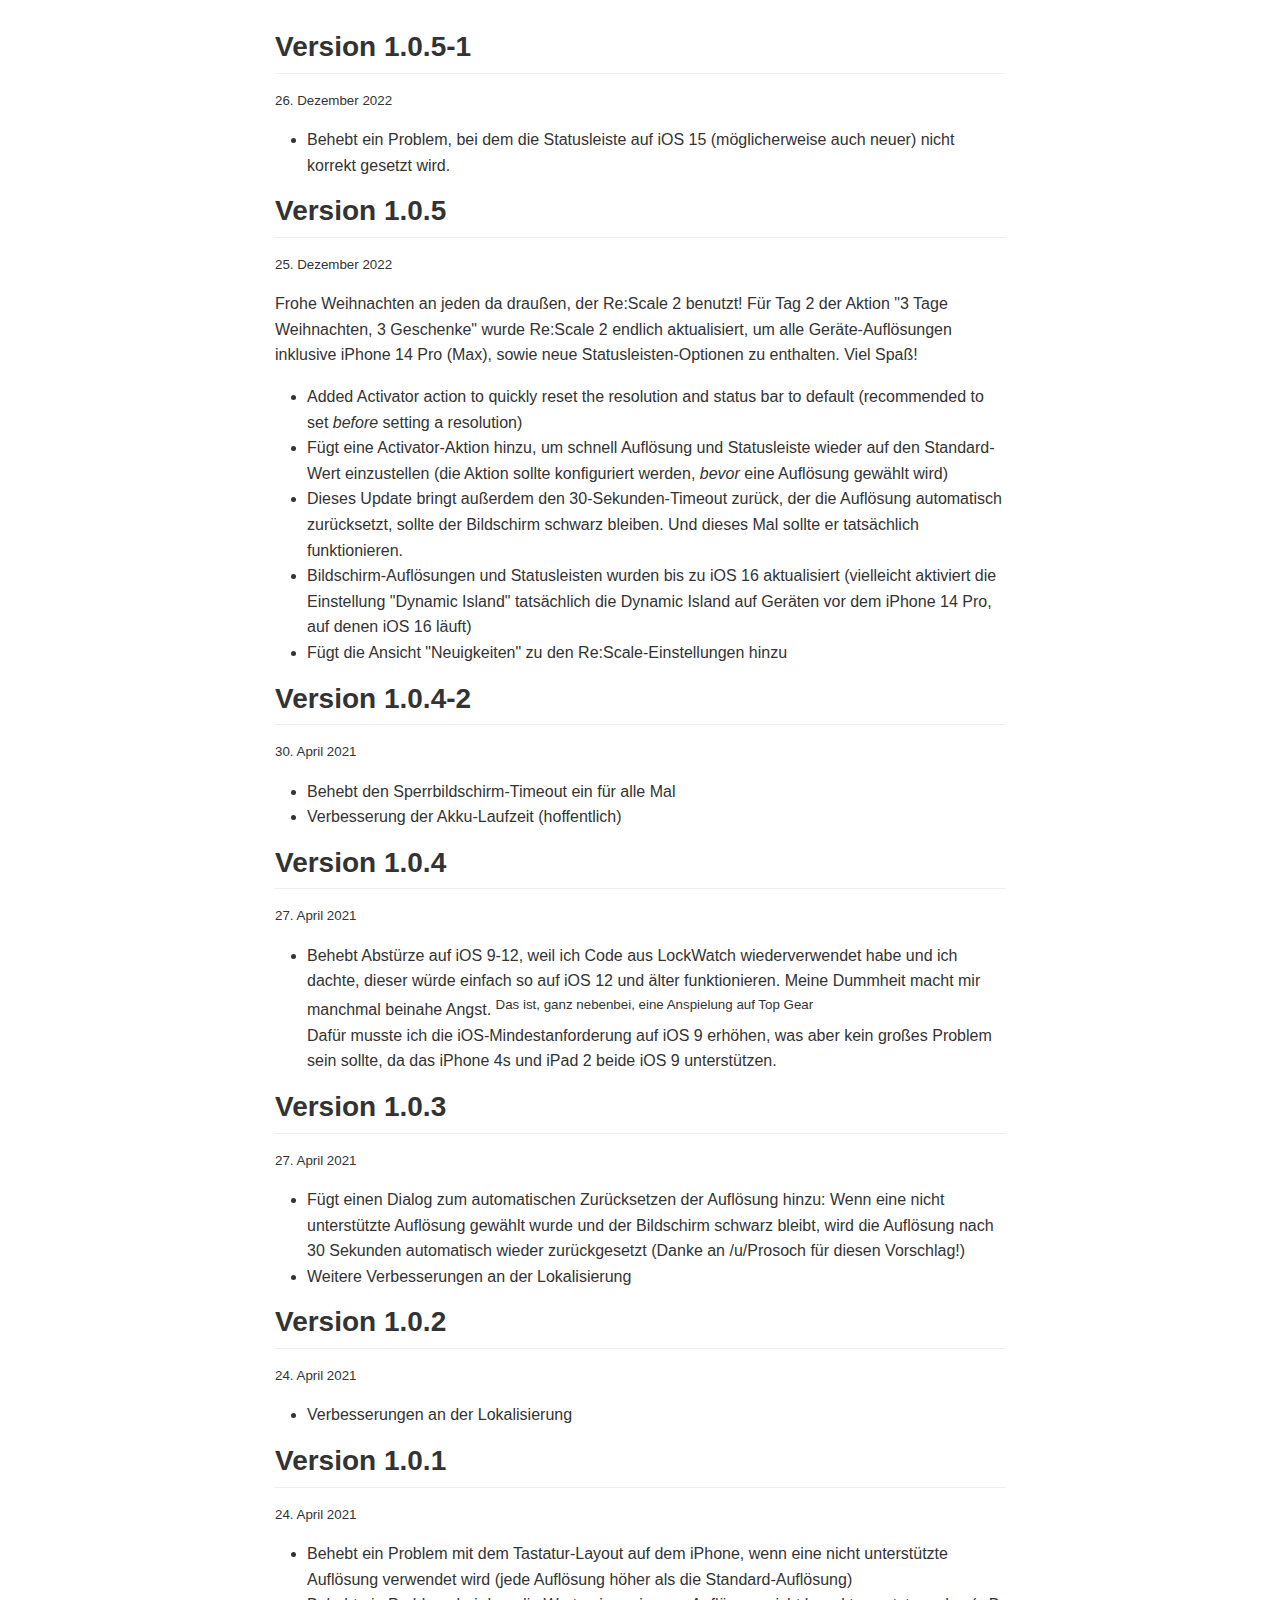
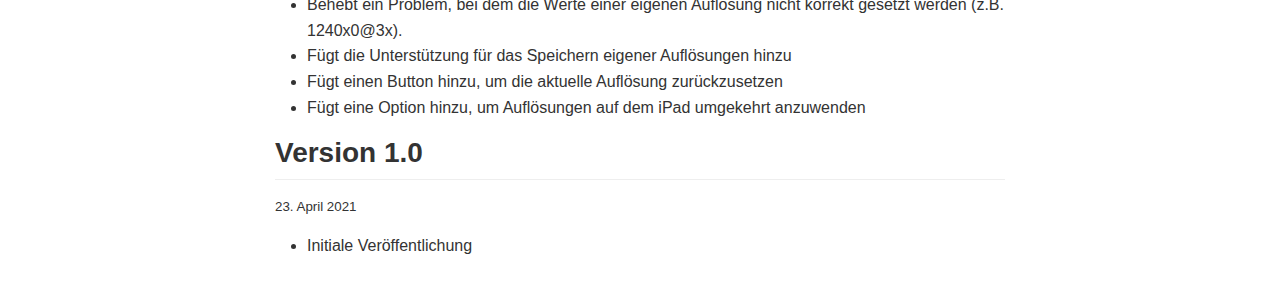
<file: ReScalePreferences/Resources/de.lproj/index.html>
<html>
	<head>
		<title>Re:Scale 2 – What's New</title>
		<meta charset="utf-8">
		<meta name="viewport" content="width=device-width">
		<meta lang="en">

		<style>
			body {
				background-color: white;
				max-width: 790px;
				margin: 0 auto;
				padding: 30px 0;
			}
			.markdown-body {
				padding-right: 30px;
			}
			@media all and (min-width: 700px) {
				body {
					padding: 30px;
				}
			}
		</style>

		<link rel="stylesheet" href="../assets/github-markdown.css" />
		<link rel="stylesheet" href="../assets/pilcrow.css" />
		<link rel="stylesheet" href="../assets/hljs-github.min.css" />
	</head>

	<body>
		<article class="markdown-body">
			<h2>Version 1.0.5-1</h2>
			<p><small>26. Dezember 2022</small></p>

			<ul>
				<li>Behebt ein Problem, bei dem die Statusleiste auf iOS 15 (möglicherweise auch neuer) nicht korrekt gesetzt wird.</li>
			</ul>
		</article>

		<article class="markdown-body">
			<h2>Version 1.0.5</h2>
			<p><small>25. Dezember 2022</small></p>

			<p>Frohe Weihnachten an jeden da draußen, der Re:Scale 2 benutzt! Für Tag 2 der Aktion "3 Tage Weihnachten, 3 Geschenke" wurde Re:Scale 2 endlich aktualisiert, um alle Geräte-Auflösungen inklusive iPhone 14 Pro (Max), sowie neue Statusleisten-Optionen zu enthalten. Viel Spaß!</p>

			<ul>
				<li>Added Activator action to quickly reset the resolution and status bar to default (recommended to set <i>before</i> setting a resolution)</li>
				<li>Fügt eine Activator-Aktion hinzu, um schnell Auflösung und Statusleiste wieder auf den Standard-Wert einzustellen (die Aktion sollte konfiguriert werden, <i>bevor</i> eine Auflösung gewählt wird)</li>
				<li>Dieses Update bringt außerdem den 30-Sekunden-Timeout zurück, der die Auflösung automatisch zurücksetzt, sollte der Bildschirm schwarz bleiben. Und dieses Mal sollte er tatsächlich funktionieren.</li>
				<li>Bildschirm-Auflösungen und Statusleisten wurden bis zu iOS 16 aktualisiert (vielleicht aktiviert die Einstellung "Dynamic Island" tatsächlich die Dynamic Island auf Geräten vor dem iPhone 14 Pro, auf denen iOS 16 läuft)</li>
				<li>Fügt die Ansicht "Neuigkeiten" zu den Re:Scale-Einstellungen hinzu</li>
			</ul>
		</article>

		<article class="markdown-body">
			<h2>Version 1.0.4-2</h2>
			<p><small>30. April 2021</small></p>

			<ul>
				<li>Behebt den Sperrbildschirm-Timeout ein für alle Mal</li>
				<li>Verbesserung der Akku-Laufzeit (hoffentlich)</li>
			</ul>
		</article>

		<article class="markdown-body">
			<h2>Version 1.0.4</h2>
			<p><small>27. April 2021</small></p>

			<ul>
				<li>Behebt Abstürze auf iOS 9-12, weil ich Code aus LockWatch wiederverwendet habe und ich dachte, dieser würde einfach so auf iOS 12 und älter funktionieren. </i>Meine Dummheit macht mir manchmal beinahe Angst.</i> <sup>Das ist, ganz nebenbei, eine Anspielung auf Top Gear</sup><br>Dafür musste ich die iOS-Mindestanforderung auf iOS 9 erhöhen, was aber kein großes Problem sein sollte, da das iPhone 4s und iPad 2 beide iOS 9 unterstützen.</li>
			</ul>
		</article>

		<article class="markdown-body">
			<h2>Version 1.0.3</h2>
			<p><small>27. April 2021</small></p>

			<ul>
				<li>Fügt einen Dialog zum automatischen Zurücksetzen der Auflösung hinzu: Wenn eine nicht unterstützte Auflösung gewählt wurde und der Bildschirm schwarz bleibt, wird die Auflösung nach 30 Sekunden automatisch wieder zurückgesetzt (Danke an /u/Prosoch für diesen Vorschlag!)</li>
				<li>Weitere Verbesserungen an der Lokalisierung</li>
			</ul>
		</article>

		<article class="markdown-body">
			<h2>Version 1.0.2</h2>
			<p><small>24. April 2021</small></p>

			<ul>
				<li>Verbesserungen an der Lokalisierung</li>
			</ul>
		</article>

		<article class="markdown-body">
			<h2>Version 1.0.1</h2>
			<p><small>24. April 2021</small></p>

			<ul>
				<li>Behebt ein Problem mit dem Tastatur-Layout auf dem iPhone, wenn eine nicht unterstützte Auflösung verwendet wird (jede Auflösung höher als die Standard-Auflösung)</li>
				<li>Behebt ein Problem, bei dem die Werte einer eigenen Auflösung nicht korrekt gesetzt werden (z.B. 1240x0@3x).</li>
				<li>Fügt die Unterstützung für das Speichern eigener Auflösungen hinzu</li>
				<li>Fügt einen Button hinzu, um die aktuelle Auflösung zurückzusetzen</li>
				<li>Fügt eine Option hinzu, um Auflösungen auf dem iPad umgekehrt anzuwenden</li>
			</ul>
		</article>

		<article class="markdown-body">
			<h2>Version 1.0</h2>
			<p><small>23. April 2021</small></p>

			<ul>
				<li>Initiale Veröffentlichung</li>
			</ul>
		</article>
	</body>
</html>
</file>
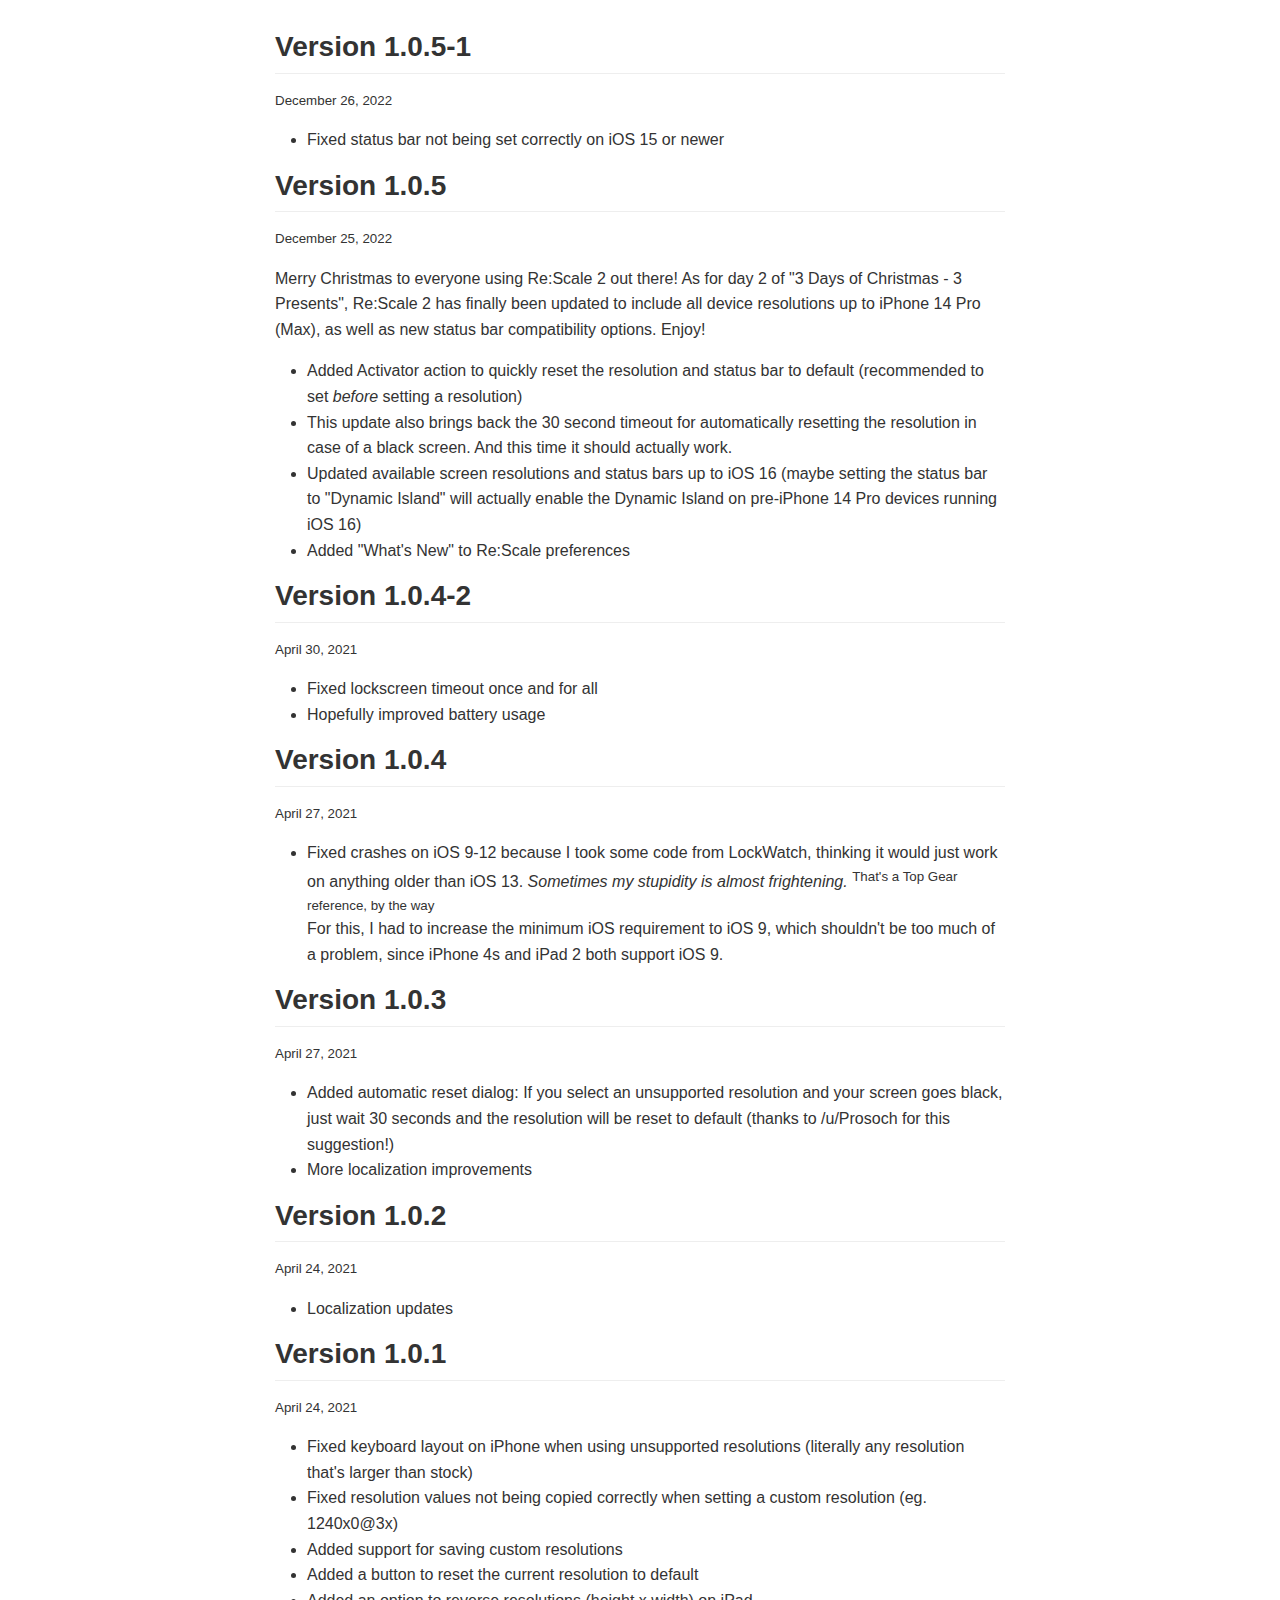
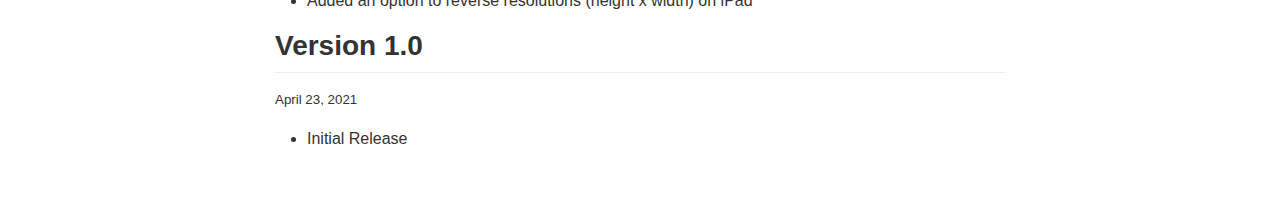
<file: ReScalePreferences/Resources/en.lproj/index.html>
<html>
	<head>
		<title>Re:Scale 2 – What's New</title>
		<meta charset="utf-8">
		<meta name="viewport" content="width=device-width">
		<meta lang="en">

		<style>
			body {
				background-color: white;
				max-width: 790px;
				margin: 0 auto;
				padding: 30px 0;
			}
			.markdown-body {
				padding-right: 30px;
			}
			@media all and (min-width: 700px) {
				body {
					padding: 30px;
				}
			}
		</style>

		<link rel="stylesheet" href="../assets/github-markdown.css" />
		<link rel="stylesheet" href="../assets/pilcrow.css" />
		<link rel="stylesheet" href="../assets/hljs-github.min.css" />
	</head>

	<body>
		<article class="markdown-body">
			<h2>Version 1.0.5-1</h2>
			<p><small>December 26, 2022</small></p>

			<ul>
				<li>Fixed status bar not being set correctly on iOS 15 or newer</li>
			</ul>
		</article>

		<article class="markdown-body">
			<h2>Version 1.0.5</h2>
			<p><small>December 25, 2022</small></p>

			<p>Merry Christmas to everyone using Re:Scale 2 out there! As for day 2 of "3 Days of Christmas - 3 Presents", Re:Scale 2 has finally been updated to include all device resolutions up to iPhone 14 Pro (Max), as well as new status bar compatibility options. Enjoy!</p>

			<ul>
				<li>Added Activator action to quickly reset the resolution and status bar to default (recommended to set <i>before</i> setting a resolution)</li>
				<li>This update also brings back the 30 second timeout for automatically resetting the resolution in case of a black screen. And this time it should actually work.</li>
				<li>Updated available screen resolutions and status bars up to iOS 16 (maybe setting the status bar to "Dynamic Island" will actually enable the Dynamic Island on pre-iPhone 14 Pro devices running iOS 16)</li>
				<li>Added "What's New" to Re:Scale preferences</li>
			</ul>
		</article>

		<article class="markdown-body">
			<h2>Version 1.0.4-2</h2>
			<p><small>April 30, 2021</small></p>

			<ul>
				<li>Fixed lockscreen timeout once and for all</li>
				<li>Hopefully improved battery usage</li>
			</ul>
		</article>

		<article class="markdown-body">
			<h2>Version 1.0.4</h2>
			<p><small>April 27, 2021</small></p>

			<ul>
				<li>Fixed crashes on iOS 9-12 because I took some code from LockWatch, thinking it would just work on anything older than iOS 13. <i>Sometimes my stupidity is almost frightening.</i> <sup>That's a Top Gear reference, by the way</sup><br>For this, I had to increase the minimum iOS requirement to iOS 9, which shouldn't be too much of a problem, since iPhone 4s and iPad 2 both support iOS 9.</li>
			</ul>
		</article>

		<article class="markdown-body">
			<h2>Version 1.0.3</h2>
			<p><small>April 27, 2021</small></p>

			<ul>
				<li>Added automatic reset dialog: If you select an unsupported resolution and your screen goes black, just wait 30 seconds and the resolution will be reset to default (thanks to /u/Prosoch for this suggestion!)</li>
				<li>More localization improvements</li>
			</ul>
		</article>

		<article class="markdown-body">
			<h2>Version 1.0.2</h2>
			<p><small>April 24, 2021</small></p>

			<ul>
				<li>Localization updates</li>
			</ul>
		</article>

		<article class="markdown-body">
			<h2>Version 1.0.1</h2>
			<p><small>April 24, 2021</small></p>

			<ul>
				<li>Fixed keyboard layout on iPhone when using unsupported resolutions (literally any resolution that's larger than stock)</li>
				<li>Fixed resolution values not being copied correctly when setting a custom resolution (eg. 1240x0@3x)</li>
				<li>Added support for saving custom resolutions</li>
				<li>Added a button to reset the current resolution to default</li>
				<li>Added an option to reverse resolutions (height x width) on iPad</li>
			</ul>
		</article>

		<article class="markdown-body">
			<h2>Version 1.0</h2>
			<p><small>April 23, 2021</small></p>

			<ul>
				<li>Initial Release</li>
			</ul>
		</article>
	</body>
</html>
</file>
<file: ReScalePreferences/Resources/assets/github-markdown.css>
@font-face {
  font-family: octicons-anchor;
  src: url([data-uri]) format('woff');
}

@media (prefers-color-scheme: light) {
	:root {
		--background-color: #fff;
		--text-color: #333;
		--header-underline-color: #eee;
	}
}

@media (prefers-color-scheme: dark) {
	:root {
		--background-color: #000;
		--text-color: #ccc;
		--header-underline-color: #333;
	}
}

body {
  background-color: var(--background-color);
  max-width: 790px;
  margin: 0 auto;
  padding: 30px 0;
}

.markdown-body {
  -ms-text-size-adjust: 100%;
  -webkit-text-size-adjust: 100%;
  color: var(--text-color);
  overflow: hidden;
  font-family: "Helvetica Neue", Helvetica, "Segoe UI", Arial, freesans, sans-serif;
  font-size: 16px;
  line-height: 1.6;
  word-wrap: break-word;
}

.markdown-body a {
  background: transparent;
}

.markdown-body a:active,
.markdown-body a:hover {
  outline: 0;
}

.markdown-body strong {
  font-weight: bold;
}

.markdown-body h1 {
  font-size: 2em;
  margin: 0.67em 0;
}

.markdown-body img {
  border: 0;
}

.markdown-body hr {
  -moz-box-sizing: content-box;
  box-sizing: content-box;
  height: 0;
}

.markdown-body pre {
  overflow: auto;
}

.markdown-body code,
.markdown-body kbd,
.markdown-body pre {
  font-family: monospace, monospace;
  font-size: 1em;
}

.markdown-body input {
  color: inherit;
  font: inherit;
  margin: 0;
}

.markdown-body html input[disabled] {
  cursor: default;
}

.markdown-body input {
  line-height: normal;
}

.markdown-body input[type="checkbox"] {
  -moz-box-sizing: border-box;
  box-sizing: border-box;
  padding: 0;
}

.markdown-body table {
  border-collapse: collapse;
  border-spacing: 0;
}

.markdown-body td,
.markdown-body th {
  padding: 0;
}

.markdown-body * {
  -moz-box-sizing: border-box;
  box-sizing: border-box;
}

.markdown-body input {
  font: 13px/1.4 Helvetica, arial, freesans, clean, sans-serif, "Segoe UI Emoji", "Segoe UI Symbol";
}

.markdown-body a {
  color: #4183c4;
  text-decoration: none;
}

.markdown-body a:hover,
.markdown-body a:focus,
.markdown-body a:active {
  text-decoration: underline;
}

.markdown-body hr {
  height: 0;
  margin: 15px 0;
  overflow: hidden;
  background: transparent;
  border: 0;
  border-bottom: 1px solid #ddd;
}

.markdown-body hr:before {
  display: table;
  content: "";
}

.markdown-body hr:after {
  display: table;
  clear: both;
  content: "";
}

.markdown-body h1,
.markdown-body h2,
.markdown-body h3,
.markdown-body h4,
.markdown-body h5,
.markdown-body h6 {
  margin-top: 15px;
  margin-bottom: 15px;
  line-height: 1.1;
}

.markdown-body h1 {
  font-size: 30px;
}

.markdown-body h2 {
  font-size: 21px;
}

.markdown-body h3 {
  font-size: 16px;
}

.markdown-body h4 {
  font-size: 14px;
}

.markdown-body h5 {
  font-size: 12px;
}

.markdown-body h6 {
  font-size: 11px;
}

.markdown-body blockquote {
  margin: 0;
}

.markdown-body ul,
.markdown-body ol {
  padding: 0;
  margin-top: 0;
  margin-bottom: 0;
}

.markdown-body ol ol,
.markdown-body ul ol {
  list-style-type: lower-roman;
}

.markdown-body ul ul ol,
.markdown-body ul ol ol,
.markdown-body ol ul ol,
.markdown-body ol ol ol {
  list-style-type: lower-alpha;
}

.markdown-body dd {
  margin-left: 0;
}

.markdown-body code {
  font: 12px Consolas, "Liberation Mono", Menlo, Courier, monospace;
}

.markdown-body pre {
  margin-top: 0;
  margin-bottom: 0;
  font: 12px Consolas, "Liberation Mono", Menlo, Courier, monospace;
}

.markdown-body kbd {
  background-color: #e7e7e7;
  background-image: -webkit-linear-gradient(#fefefe, #e7e7e7);
  background-image: linear-gradient(#fefefe, #e7e7e7);
  background-repeat: repeat-x;
  border-radius: 2px;
  border: 1px solid #cfcfcf;
  color: #000;
  padding: 3px 5px;
  line-height: 10px;
  font: 11px Consolas, "Liberation Mono", Menlo, Courier, monospace;
  display: inline-block;
}

.markdown-body>*:first-child {
  margin-top: 0 !important;
}

.markdown-body .anchor {
  position: absolute;
  top: 0;
  bottom: 0;
  left: 0;
  display: block;
  padding-right: 6px;
  padding-left: 30px;
  margin-left: -30px;
}

.markdown-body .anchor:focus {
  outline: none;
}

.markdown-body h1,
.markdown-body h2,
.markdown-body h3,
.markdown-body h4,
.markdown-body h5,
.markdown-body h6 {
  position: relative;
  margin-top: 1em;
  margin-bottom: 16px;
  font-weight: bold;
  line-height: 1.4;
}

.markdown-body h1 .octicon-link,
.markdown-body h2 .octicon-link,
.markdown-body h3 .octicon-link,
.markdown-body h4 .octicon-link,
.markdown-body h5 .octicon-link,
.markdown-body h6 .octicon-link {
  display: none;
  color: #000;
  vertical-align: middle;
}

.markdown-body h1:hover .anchor,
.markdown-body h2:hover .anchor,
.markdown-body h3:hover .anchor,
.markdown-body h4:hover .anchor,
.markdown-body h5:hover .anchor,
.markdown-body h6:hover .anchor {
  height: 1em;
  padding-left: 8px;
  margin-left: -30px;
  line-height: 1;
  text-decoration: none;
}

.markdown-body h1:hover .anchor .octicon-link,
.markdown-body h2:hover .anchor .octicon-link,
.markdown-body h3:hover .anchor .octicon-link,
.markdown-body h4:hover .anchor .octicon-link,
.markdown-body h5:hover .anchor .octicon-link,
.markdown-body h6:hover .anchor .octicon-link {
  display: inline-block;
}

.markdown-body h1 {
  padding-bottom: 0.3em;
  font-size: 2.25em;
  line-height: 1.2;
  border-bottom: 1px solid var(--header-underline-color);
}

.markdown-body h2 {
  padding-bottom: 0.3em;
  font-size: 1.75em;
  line-height: 1.225;
  border-bottom: 1px solid var(--header-underline-color);
}

.markdown-body h3 {
  font-size: 1.5em;
  line-height: 1.43;
}

.markdown-body h4 {
  font-size: 1.25em;
}

.markdown-body h5 {
  font-size: 1em;
}

.markdown-body h6 {
  font-size: 1em;
  color: #777;
}

.markdown-body p,
.markdown-body blockquote,
.markdown-body ul,
.markdown-body ol,
.markdown-body dl,
.markdown-body table,
.markdown-body pre {
  margin-top: 0;
  margin-bottom: 16px;
}

.markdown-body hr {
  height: 4px;
  padding: 0;
  margin: 16px 0;
  background-color: #e7e7e7;
  border: 0 none;
}

.markdown-body ul,
.markdown-body ol {
  padding-left: 2em;
}

.markdown-body ul ul,
.markdown-body ul ol,
.markdown-body ol ol,
.markdown-body ol ul {
  margin-top: 0;
  margin-bottom: 0;
}

.markdown-body li>p {
  margin-top: 16px;
}

.markdown-body dl {
  padding: 0;
}

.markdown-body dl dt {
  padding: 0;
  margin-top: 16px;
  font-size: 1em;
  font-style: italic;
  font-weight: bold;
}

.markdown-body dl dd {
  padding: 0 16px;
  margin-bottom: 16px;
}

.markdown-body blockquote {
  padding: 0 15px;
  color: #777;
  border-left: 4px solid #ddd;
}

.markdown-body blockquote>:first-child {
  margin-top: 0;
}

.markdown-body blockquote>:last-child {
  margin-bottom: 0;
}

.markdown-body table {
  display: block;
  width: 100%;
  overflow: auto;
  word-break: normal;
  word-break: keep-all;
}

.markdown-body table th {
  font-weight: bold;
}

.markdown-body table th,
.markdown-body table td {
  padding: 6px 13px;
  border: 1px solid #ddd;
}

.markdown-body table tr {
  background-color: #fff;
  border-top: 1px solid #ccc;
}

.markdown-body table tr:nth-child(2n) {
  background-color: #f8f8f8;
}

.markdown-body img {
  max-width: 100%;
  -moz-box-sizing: border-box;
  box-sizing: border-box;
}

.markdown-body code {
  padding: 0;
  padding-top: 0.2em;
  padding-bottom: 0.2em;
  margin: 0;
  font-size: 85%;
  background-color: rgba(0,0,0,0.04);
  border-radius: 3px;
}

.markdown-body code:before,
.markdown-body code:after {
  letter-spacing: -0.2em;
  content: "\00a0";
}

.markdown-body pre>code {
  padding: 0;
  margin: 0;
  font-size: 100%;
  word-break: normal;
  white-space: pre;
  background: transparent;
  border: 0;
}

.markdown-body .highlight {
  margin-bottom: 16px;
}

.markdown-body .highlight pre,
.markdown-body pre {
  padding: 16px;
  overflow: auto;
  font-size: 85%;
  line-height: 1.45;
  background-color: #f7f7f7;
  border-radius: 3px;
}

.markdown-body .highlight pre {
  margin-bottom: 0;
  word-break: normal;
}

.markdown-body pre {
  word-wrap: normal;
}

.markdown-body pre code {
  display: inline;
  max-width: initial;
  padding: 0;
  margin: 0;
  overflow: initial;
  line-height: inherit;
  word-wrap: normal;
  background-color: transparent;
  border: 0;
}

.markdown-body pre code:before,
.markdown-body pre code:after {
  content: normal;
}

.markdown-body .highlight {
  background: #fff;
}

.markdown-body .highlight .mf,
.markdown-body .highlight .mh,
.markdown-body .highlight .mi,
.markdown-body .highlight .mo,
.markdown-body .highlight .il,
.markdown-body .highlight .m {
  color: #945277;
}

.markdown-body .highlight .s,
.markdown-body .highlight .sb,
.markdown-body .highlight .sc,
.markdown-body .highlight .sd,
.markdown-body .highlight .s2,
.markdown-body .highlight .se,
.markdown-body .highlight .sh,
.markdown-body .highlight .si,
.markdown-body .highlight .sx,
.markdown-body .highlight .s1 {
  color: #df5000;
}

.markdown-body .highlight .kc,
.markdown-body .highlight .kd,
.markdown-body .highlight .kn,
.markdown-body .highlight .kp,
.markdown-body .highlight .kr,
.markdown-body .highlight .kt,
.markdown-body .highlight .k,
.markdown-body .highlight .o {
  font-weight: bold;
}

.markdown-body .highlight .kt {
  color: #458;
}

.markdown-body .highlight .c,
.markdown-body .highlight .cm,
.markdown-body .highlight .c1 {
  color: #998;
  font-style: italic;
}

.markdown-body .highlight .cp,
.markdown-body .highlight .cs {
  color: #999;
  font-weight: bold;
}

.markdown-body .highlight .cs {
  font-style: italic;
}

.markdown-body .highlight .n {
  color: #333;
}

.markdown-body .highlight .na,
.markdown-body .highlight .nv,
.markdown-body .highlight .vc,
.markdown-body .highlight .vg,
.markdown-body .highlight .vi {
  color: #008080;
}

.markdown-body .highlight .nb {
  color: #0086B3;
}

.markdown-body .highlight .nc {
  color: #458;
  font-weight: bold;
}

.markdown-body .highlight .no {
  color: #094e99;
}

.markdown-body .highlight .ni {
  color: #800080;
}

.markdown-body .highlight .ne {
  color: #990000;
  font-weight: bold;
}

.markdown-body .highlight .nf {
  color: #945277;
  font-weight: bold;
}

.markdown-body .highlight .nn {
  color: #555;
}

.markdown-body .highlight .nt {
  color: #000080;
}

.markdown-body .highlight .err {
  color: #a61717;
  background-color: #e3d2d2;
}

.markdown-body .highlight .gd {
  color: #000;
  background-color: #fdd;
}

.markdown-body .highlight .gd .x {
  color: #000;
  background-color: #faa;
}

.markdown-body .highlight .ge {
  font-style: italic;
}

.markdown-body .highlight .gr {
  color: #aa0000;
}

.markdown-body .highlight .gh {
  color: #999;
}

.markdown-body .highlight .gi {
  color: #000;
  background-color: #dfd;
}

.markdown-body .highlight .gi .x {
  color: #000;
  background-color: #afa;
}

.markdown-body .highlight .go {
  color: #888;
}

.markdown-body .highlight .gp {
  color: #555;
}

.markdown-body .highlight .gs {
  font-weight: bold;
}

.markdown-body .highlight .gu {
  color: #800080;
  font-weight: bold;
}

.markdown-body .highlight .gt {
  color: #aa0000;
}

.markdown-body .highlight .ow {
  font-weight: bold;
}

.markdown-body .highlight .w {
  color: #bbb;
}

.markdown-body .highlight .sr {
  color: #017936;
}

.markdown-body .highlight .ss {
  color: #8b467f;
}

.markdown-body .highlight .bp {
  color: #999;
}

.markdown-body .highlight .gc {
  color: #999;
  background-color: #EAF2F5;
}

.markdown-body .octicon {
  font: normal normal 16px octicons-anchor;
  line-height: 1;
  display: inline-block;
  text-decoration: none;
  -webkit-font-smoothing: antialiased;
  -moz-osx-font-smoothing: grayscale;
  -webkit-user-select: none;
  -moz-user-select: none;
  -ms-user-select: none;
  user-select: none;
}

.markdown-body .octicon-link:before {
  content: '\f05c';
}

.markdown-body .task-list-item {
  list-style-type: none;
}

.markdown-body .task-list-item+.task-list-item {
  margin-top: 3px;
}

.markdown-body .task-list-item input {
  float: left;
  margin: 0.3em 0 0.25em -1.6em;
  vertical-align: middle;
}

@media (min-width: 43.75em) {
  body {
    padding: 30px;
  }
}
</file>
<file: ReScalePreferences/Resources/assets/pilcrow.css>
/* needed because the container has overflow: hidden, but the pilcrows overflow */
.markdown-body {
  padding-left: 30px;
}

.markdown-body h1,
.markdown-body h2,
.markdown-body h3,
.markdown-body h4,
.markdown-body h5,
.markdown-body h6 {
  position: relative;
}

.markdown-body h1:hover .header-link:before,
.markdown-body h2:hover .header-link:before,
.markdown-body h3:hover .header-link:before,
.markdown-body h4:hover .header-link:before,
.markdown-body h5:hover .header-link:before,
.markdown-body h6:hover .header-link:before {
    content: "\00B6";/* pilcrow */
    color: #888;
    font-size: smaller;
}

.markdown-body .header-link {
  -webkit-user-select: none;
  -moz-user-select: none;
  -ms-user-select: none;
  user-select: none;

  position: absolute;
  top: 0;
  left: -0.7em;
  display: block;
  padding-right: 1em;
}

.markdown-body h1:hover .header-link,
.markdown-body h2:hover .header-link,
.markdown-body h3:hover .header-link,
.markdown-body h4:hover .header-link,
.markdown-body h5:hover .header-link,
.markdown-body h6:hover .header-link {
  display: inline-block;
  text-decoration: none;
}
</file>
<file: ReScalePreferences/Resources/assets/hljs-github.min.css>
/*

github.com style (c) Vasily Polovnyov <vast@whiteants.net>

*/

.hljs {
  display: block;
  overflow-x: auto;
  padding: 0.5em;
  color: #333;
  background: #f8f8f8;
  -webkit-text-size-adjust: none;
}

.hljs-comment,
.diff .hljs-header,
.hljs-javadoc {
  color: #998;
  font-style: italic;
}

.hljs-keyword,
.css .rule .hljs-keyword,
.hljs-winutils,
.nginx .hljs-title,
.hljs-subst,
.hljs-request,
.hljs-status {
  color: #333;
  font-weight: bold;
}

.hljs-number,
.hljs-hexcolor,
.ruby .hljs-constant {
  color: #008080;
}

.hljs-string,
.hljs-tag .hljs-value,
.hljs-phpdoc,
.hljs-dartdoc,
.tex .hljs-formula {
  color: #d14;
}

.hljs-title,
.hljs-id,
.scss .hljs-preprocessor {
  color: #900;
  font-weight: bold;
}

.hljs-list .hljs-keyword,
.hljs-subst {
  font-weight: normal;
}

.hljs-class .hljs-title,
.hljs-type,
.vhdl .hljs-literal,
.tex .hljs-command {
  color: #458;
  font-weight: bold;
}

.hljs-tag,
.hljs-tag .hljs-title,
.hljs-rules .hljs-property,
.django .hljs-tag .hljs-keyword {
  color: #000080;
  font-weight: normal;
}

.hljs-attribute,
.hljs-variable,
.lisp .hljs-body {
  color: #008080;
}

.hljs-regexp {
  color: #009926;
}

.hljs-symbol,
.ruby .hljs-symbol .hljs-string,
.lisp .hljs-keyword,
.clojure .hljs-keyword,
.scheme .hljs-keyword,
.tex .hljs-special,
.hljs-prompt {
  color: #990073;
}

.hljs-built_in {
  color: #0086b3;
}

.hljs-preprocessor,
.hljs-pragma,
.hljs-pi,
.hljs-doctype,
.hljs-shebang,
.hljs-cdata {
  color: #999;
  font-weight: bold;
}

.hljs-deletion {
  background: #fdd;
}

.hljs-addition {
  background: #dfd;
}

.diff .hljs-change {
  background: #0086b3;
}

.hljs-chunk {
  color: #aaa;
}
</file>
